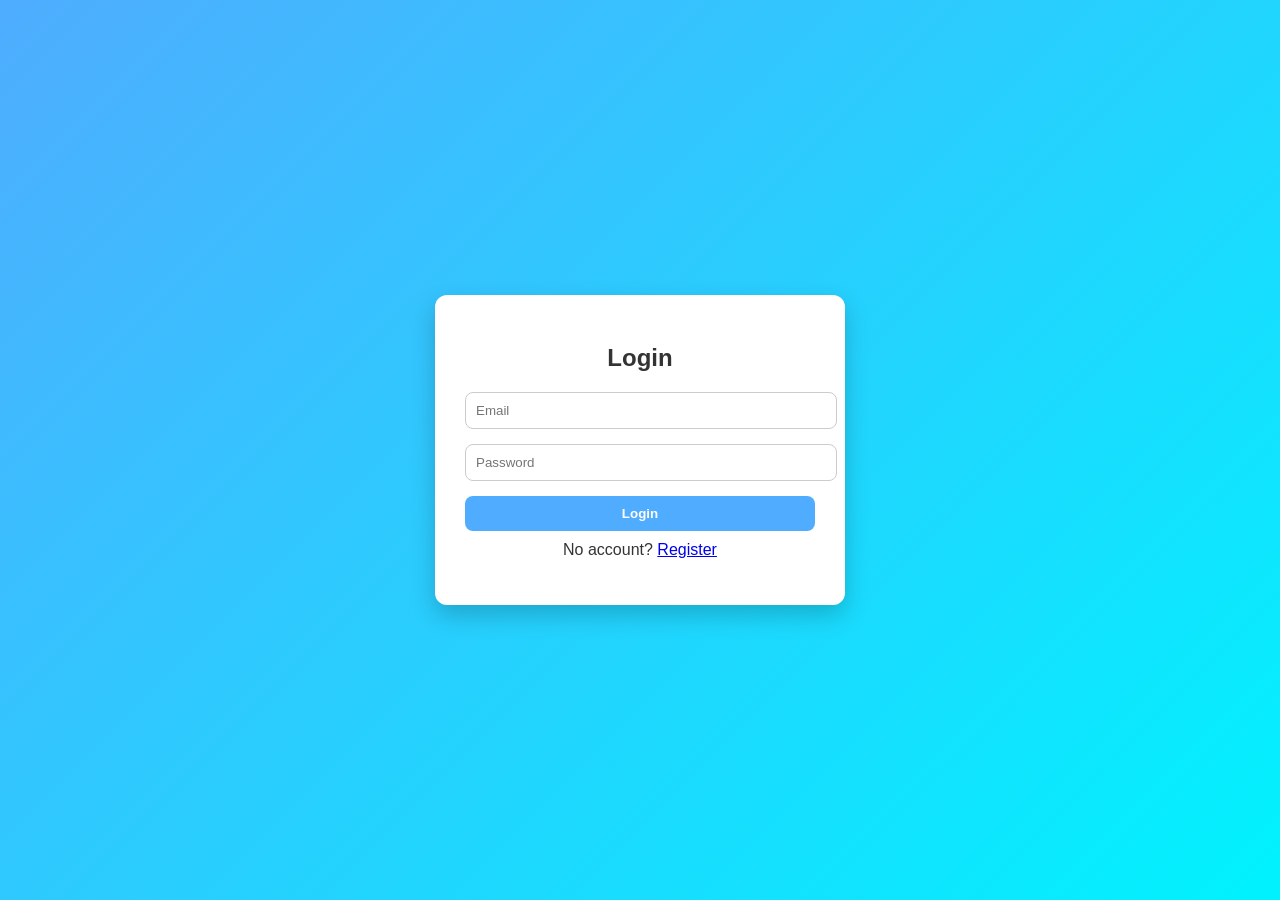
<file: frontend/login.html>
<!DOCTYPE html>
<html>
<head>
    <title>Login - VenueFlow</title>
    <link rel="stylesheet" href="style.css">
</head>
<body class="auth-page">

<div class="auth-card">
    <h2>Login</h2>

    <form onsubmit="login(event)">
        <div class="input-group">
            <input type="email" id="email" placeholder="Email" required>
        </div>

        <div class="input-group">
            <input type="password" id="password" placeholder="Password" required>
        </div>

        <button class="auth-btn">Login</button>
    </form>

    <p class="toggle-text">
        No account? <a href="register.html">Register</a>
    </p>
</div>

<script src="script.js"></script>
</body>
</html>
</file>
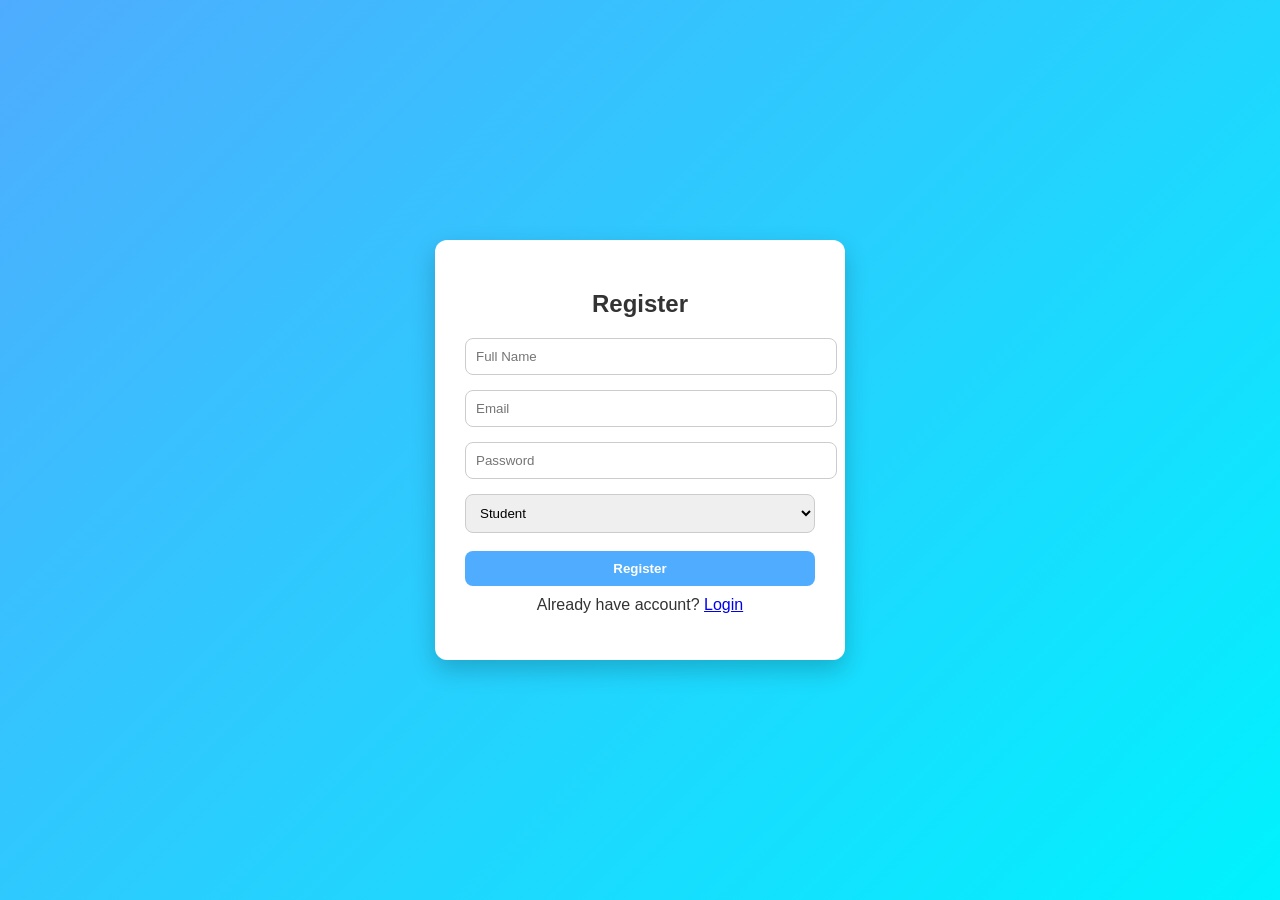
<file: frontend/register.html>
<!DOCTYPE html>
<html>
<head>
    <title>Register - VenueFlow</title>
    <link rel="stylesheet" href="style.css">
</head>
<body class="auth-page">

<div class="auth-card">
    <h2>Register</h2>

    <form onsubmit="register(event)">
        <div class="input-group">
        <input type="text" id="name" placeholder="Full Name" required>
        </div>
        <div class="input-group">
        <input type="email" id="email" placeholder="Email" required>
        </div>
        <div class="input-group">
        <input type="password" id="password" placeholder="Password" required>
        </div>
        <select id="role">
            <option value="student">Student</option>
            <option value="lecturer">Lecturer</option>
        </select><br><br>
        <button class="auth-btn">Register</button>
    </form>

    <p class="toggle-text">
        Already have account? <a href="login.html">Login</a>
    </p>
</div>

<script src="script.js"></script>
</body>
</html>
</file>
<file: frontend/style.css>
/* =========================
   GLOBAL STYLES
========================= */
body {
    margin: 0;
    font-family: "Segoe UI", Arial, sans-serif;
    background: #f4f6f9;
    color: #333;
}

/* =========================
   AUTH PAGES
========================= */
.auth-page {
    display: flex;
    justify-content: center;
    align-items: center;
    height: 100vh;
    background: linear-gradient(135deg, #4facfe, #00f2fe);
}

.auth-card {
    background: white;
    padding: 30px;
    border-radius: 12px;
    width: 350px;
    box-shadow: 0 10px 25px rgba(0,0,0,0.2);
}

.auth-card h2 {
    text-align: center;
    margin-bottom: 20px;
}

.input-group {
    margin-bottom: 15px;
}

.input-group input, select {
    width: 100%;
    padding: 10px;
    border: 1px solid #ccc;
    border-radius: 8px;
    outline: none;
}

.auth-btn {
    width: 100%;
    padding: 10px;
    background: #4facfe;
    border: none;
    color: white;
    font-weight: bold;
    border-radius: 8px;
    cursor: pointer;
}

.auth-btn:hover {
    background: #0077ff;
}

.toggle-text {
    text-align: center;
    margin-top: 10px;
}

/* =========================
   SIDEBAR (ADMIN & LECTURER)
========================= */
.sidebar {
    width: 240px;
    height: 100vh;
    background: #1e293b;
    color: white;
    position: fixed;
    padding: 20px;
}

.sidebar h2 {
    margin-bottom: 30px;
    font-size: 18px;
}

.sidebar a {
    display: block;
    color: white;
    padding: 10px;
    text-decoration: none;
    margin-bottom: 8px;
    border-radius: 6px;
}

.sidebar a:hover {
    background: #334155;
}

/* =========================
   MAIN CONTENT
========================= */
.main-content {
    margin-left: 260px;
    padding: 20px;
}

/* =========================
   CARDS
========================= */
.card {
    background: white;
    padding: 20px;
    border-radius: 12px;
    box-shadow: 0 5px 15px rgba(0,0,0,0.08);
    margin-bottom: 20px;
}

/* =========================
   TABLES (TIMETABLE)
========================= */
.timetable {
    width: 100%;
    border-collapse: collapse;
    background: white;
    border-radius: 10px;
    overflow: hidden;
}

.timetable th {
    background: #4facfe;
    color: white;
    padding: 12px;
}

.timetable td {
    padding: 10px;
    border-bottom: 1px solid #eee;
}

.timetable tr:hover {
    background: #f1f5f9;
}

/* =========================
   BUTTONS
========================= */
button {
    padding: 6px 10px;
    border: none;
    border-radius: 6px;
    cursor: pointer;
}

.btn-danger {
    background: #ef4444;
    color: white;
}

.btn-danger:hover {
    background: #dc2626;
}

.btn-primary {
    background: #4facfe;
    color: white;
}

.btn-primary:hover {
    background: #0077ff;
}

/* =========================
   DASHBOARD GRID (OPTIONAL UPGRADE)
========================= */
.dashboard-grid {
    display: grid;
    grid-template-columns: repeat(auto-fit, minmax(220px, 1fr));
    gap: 15px;
}

.stat-card {
    background: white;
    padding: 20px;
    border-radius: 12px;
    text-align: center;
    box-shadow: 0 5px 15px rgba(0,0,0,0.08);
}

.stat-card h3 {
    margin: 0;
    font-size: 22px;
    color: #4facfe;
}
.grid {
    display: grid;
    grid-template-columns: repeat(6, 1fr);
    border: 1px solid #ccc;
}

.grid div {
    border: 1px solid #ddd;
    padding: 10px;
    min-height: 80px;
}

.header {
    background: #3b82f6;
    color: white;
    font-weight: bold;
}
.timetable-grid {
    display: grid;
    grid-template-columns: 100px repeat(5, 1fr);
    border: 1px solid #e2e8f0;
}

.grid-header {
    background: #f1f5f9;
    padding: 10px;
    font-weight: bold;
    text-align: center;
    border: 1px solid #e2e8f0;
}

.time-cell {
    background: #f8fafc;
    text-align: center;
    font-size: 12px;
    border: 1px solid #e2e8f0;
    padding: 10px;
}

.grid-cell {
    border: 1px solid #e2e8f0;
    height: 80px;
    position: relative;
}

.class-block {
    background: #3b82f6;
    color: white;
    padding: 6px;
    border-radius: 6px;
    font-size: 11px;
    height: 100%;
}

.class-block small {
    display: block;
    font-size: 10px;
}

/* ---------- MODERN ADMIN UI ---------- */

.sidebar {
    width: 220px;
    height: 100vh;
    background: #1e293b;
    color: white;
    position: fixed;
    padding: 20px;
}

.sidebar h2 {
    margin-bottom: 30px;
}

.sidebar a {
    display: block;
    padding: 12px;
    margin-bottom: 10px;
    color: #cbd5e1;
    text-decoration: none;
    border-radius: 8px;
}

.sidebar a:hover {
    background: #334155;
    color: white;
}

.main-content {
    margin-left: 240px;
    padding: 30px;
    background: #f1f5f9;
    min-height: 100vh;
}

.header {
    display: flex;
    justify-content: space-between;
    margin-bottom: 20px;
}

/* CARDS */
.card {
    background: white;
    padding: 20px;
    border-radius: 12px;
    margin-bottom: 20px;
    box-shadow: 0 4px 10px rgba(0,0,0,0.05);
}

/* STATS */
.stats {
    display: flex;
    gap: 20px;
}

.stat p {
    font-size: 24px;
    font-weight: bold;
}

/* BUTTON */
.btn-primary {
    background: #3b82f6;
    color: white;
    border: none;
    padding: 10px 16px;
    border-radius: 8px;
    cursor: pointer;
}

.btn-primary:hover {
    background: #2563eb;
}

/* FORM */
.form-row {
    display: grid;
    grid-template-columns: repeat(auto-fit, minmax(150px, 1fr));
    gap: 10px;
}

.form-row input,
.form-row select {
    padding: 10px;
    border: 1px solid #e2e8f0;
    border-radius: 8px;
}

/* TABLE */
table {
    width: 100%;
    border-collapse: collapse;
}

table th {
    background: #3b82f6;
    color: white;
    padding: 10px;
}

table td {
    padding: 10px;
    border-bottom: 1px solid #e2e8f0;
}

/* GRID TIMETABLE */
.grid {
    display: grid;
    grid-template-columns: 100px repeat(5, 1fr);
}

.grid-header {
    background: #3b82f6;
    color: white;
    padding: 10px;
    text-align: center;
}

.time-cell {
    background: #e2e8f0;
    padding: 10px;
    text-align: center;
}

.grid-cell {
    border: 1px solid #e2e8f0;
    height: 80px;
    padding: 5px;
}

.class-block {
    background: #3b82f6;
    color: white;
    border-radius: 10px;
    padding: 12px;
    margin: 4px;
    font-size: 13px;
    box-sizing: border-box;
    z-index: 5;
    overflow: hidden;
    display: flex;
    flex-direction: column;
    justify-content: center;
}
.badge-green {
    background: #d4edda;
    color: #155724;
    padding: 5px 10px;
    border-radius: 8px;
    font-weight: bold;
}

.badge-red {
    background: #f8d7da;
    color: #721c24;
    padding: 5px 10px;
    border-radius: 8px;
    font-weight: bold;
}
/* Table */
.modern-table {
    width: 100%;
    border-collapse: collapse;
}

.modern-table th {
    background: #3b82f6;
    color: white;
    padding: 12px;
    text-align: left;
}

.modern-table td {
    padding: 12px;
    border-bottom: 1px solid #eee;
}

/* Status badges */
.status {
    padding: 5px 10px;
    border-radius: 12px;
    font-size: 12px;
    font-weight: bold;
}

.status.active {
    background: #dcfce7;
    color: #166534;
}

.status.maintenance {
    background: #fee2e2;
    color: #991b1b;
}

/* Buttons */
.btn-small {
    padding: 5px 10px;
    margin-right: 5px;
    border: none;
    cursor: pointer;
    border-radius: 6px;
}

.btn-toggle {
    background: #f59e0b;
    color: white;
}

.btn-delete {
    background: #ef4444;
    color: white;
}

.btn-edit {
    background: #10b981;
    color: white;
}

/* Search */
.search-input {
    width: 100%;
    padding: 10px;
    border-radius: 8px;
    border: 1px solid #ccc;
}
/* MODAL */
.modal {
    display: none;
    position: fixed;
    top: 0;
    left: 0;
    width: 100%;
    height: 100%;
    background: rgba(0,0,0,0.5);
}

.modal-content {
    background: white;
    width: 400px;
    margin: 100px auto;
    padding: 20px;
    border-radius: 12px;
}

.modal-content input,
.modal-content select {
    width: 100%;
    margin-bottom: 10px;
    padding: 8px;
}

.modal-actions {
    display: flex;
    justify-content: space-between;
}

.btn-cancel {
    background: #ccc;
    padding: 8px 12px;
    border: none;
    border-radius: 6px;
}
</file>
